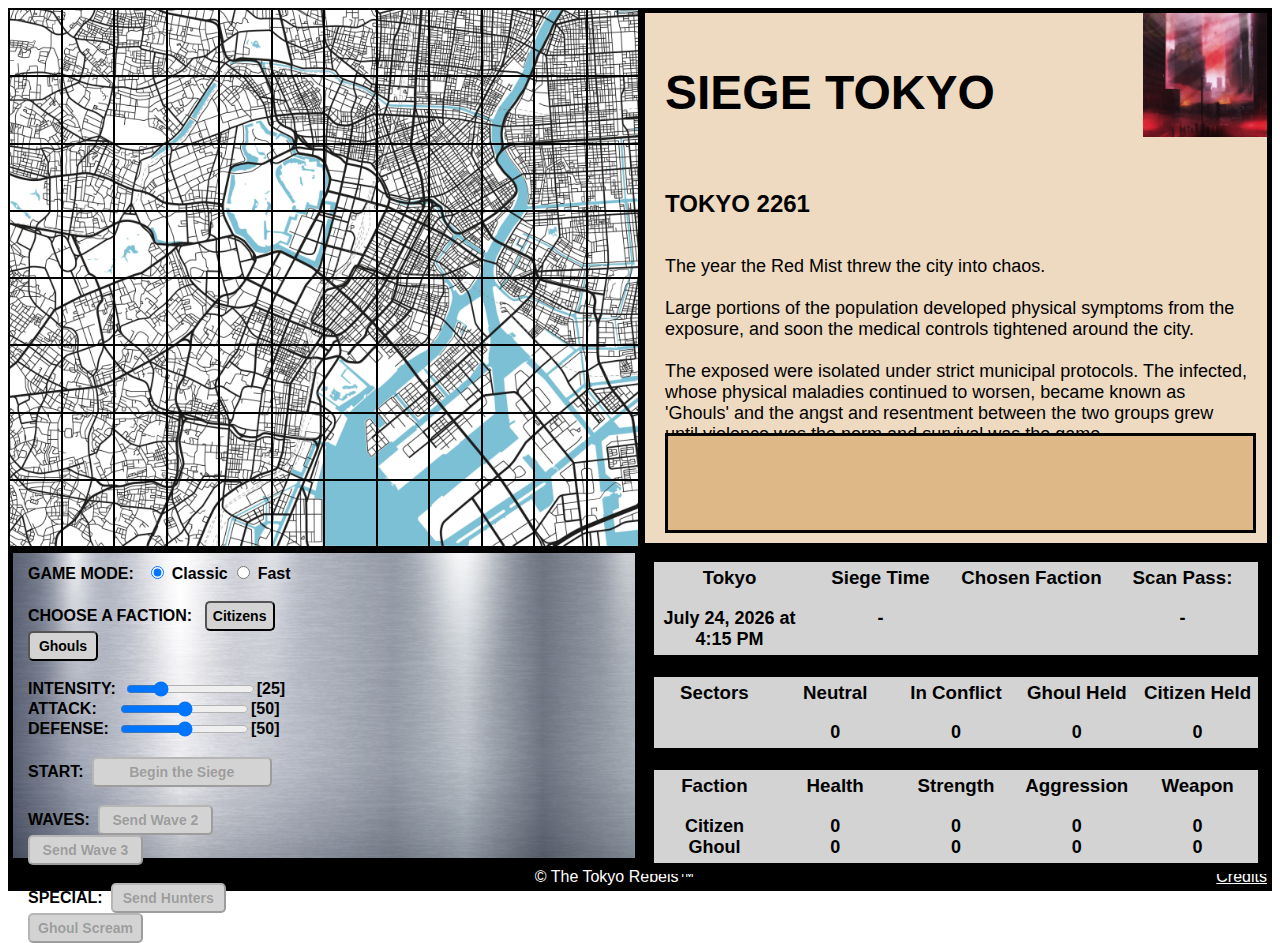
<file: index.html>
<!DOCTYPE html>
<html>

<head>
  <title>SIEGE TOKYO</title>
  <link rel="stylesheet" type="text/css" href="css/style.css">
  <script src="js/story.js" type="module" defer></script>
  <script src="js/input.js" type="module" defer></script>
</head>

<body>
  <!-- list of audio files to be used -->
  <audio id="actionlogSound" src="./sounds/actionlog.mp3"></audio>
  <audio id="telemetry" src="./sounds/telemetry.mp3"></audio>
  <audio id="ghoulScreamSound" src="./sounds/ghoulscream.mp3"></audio>
  <audio id="sendHuntersSound" src="./sounds/SendHunters.mp3"></audio>
  <audio id="battleEndSound" src="./sounds/BattleEnd.mp3"></audio>
  <audio id="splashSound" src="./sounds/Splash.mp3"></audio>
  <audio id="arrivalSound" src="./sounds/Arrival.mp3"></audio>

  <div id="quadrant-container">
    <div id="top-left-quadrant" class="quadrant">
      <div id="map-container">
        <div class="grid">
          <!-- Grid cells will be dynamically generated here -->
        </div>
      </div>
    </div>
    <div id="top-right-quadrant" class="quadrant">

      <div class="header-container">
           <h1>SIEGE TOKYO</h1>
      </div>
      <br>

      <div id="story-container">
        <!-- Story snippets will be displayed here -->
      </div>
      <div id="battle-results-container">
        <!-- The battle results table will be inserted here -->
      </div>
      <div id="action-log" class="quadrant">
        <!-- Log entries will be dynamically added here -->
      </div>
    </div>
    <div id="bottom-left-quadrant" class="quadrant">
      <div id="input-panel">
        <form id="game-form">
          <div>
            <label for="faction-select">GAME MODE:&ensp;</label>
            <input type="radio" id="classicMode" name="mode" value="Classic" checked>
            <label for="classicMode">Classic</label>
            <input type="radio" id="fastMode" name="mode" value="Fast">
            <label for="fastMode">Fast</label>
          </div><br>
          <div><label for="faction-select">CHOOSE A FACTION:&ensp;</label>
            <button id="citizens-button" type="button">Citizens</button>
            <button id="ghouls-button" type="button">Ghouls</button>
          </div><br>
          <div class="slider-container">
            <label class="slider-label" for="intensity-slider">INTENSITY:&ensp;</label>
            <input class="slider" type="range" id="intensity-slider" name="intensity" min="1" max="99" value="25">
            <span id="intensity-value"></span>
          </div>
          <div class="slider-container">
            <label class="slider-label" for="attack-slider">ATTACK:&ensp;</label>
            <input class="slider" type="range" id="attack-slider" name="attack" min="1" max="99" value="50">
            <span id="attack-value"></span>
          </div>
          <div class="slider-container">
            <label class="slider-label" for="defense-slider">DEFENSE:&ensp;</label>
            <input class="slider" type="range" id="defense-slider" name="defense" min="1" max="99" value="50">
            <span id="defense-value"></span>
          </div>
          <br><label for="user-input">START:&ensp;</label><button id="start-button" type="submit">Begin the
            Siege</button>
          <br><br>WAVES:&ensp;<button id="send-wave-2-button">Send Wave 2</button> <button id="send-wave-3-button">Send
            Wave 3</button>
          <br><br>SPECIAL:&ensp;<button id="send-hunters-button">Send Hunters</button> <button
            id="ghoul-scream-button">Ghoul
            Scream</button><br>
        </form>
      </div>
      <div id="cell-details"></div>
    </div>

    <div id="bottom-right-quadrant" class="quadrant">
      <div id="time-panels" class="quadrant">
        <div class="status-panel">
          <h3>Tokyo</h3>
          <span id="tokyo-time" class="panel-stamp">-</span>
        </div>
        <div class="status-panel">
          <h3>Siege Time</h3>
          <span id="game-time" class="panel-stamp">-</span>
        </div>
        <div class="status-panel">
          <h3>Chosen Faction</h3>
          <span id="chosen-faction" class="panel-stamp">-</span>
        </div>
        <div class="status-panel">
          <h3>Scan Pass:</h3>
          <span id="scan-pass-number" class="panel-stamp">-</span>
        </div>
      </div>

      <div id="status-panels" class="quadrant">
        <div class="status-panel">
          <h3>Sectors</h3>
          <span class="status-count"></span>
        </div>
        <div class="status-panel">
          <h3>Neutral</h3>
          <span id="neutral-count" class="status-count">0</span>
        </div>
        <div class="status-panel">
          <h3>In Conflict</h3>
          <span id="fight-count" class="status-count">0</span>
        </div>
        <div class="status-panel">
          <h3>Ghoul Held</h3>
          <span id="ghoul-count" class="status-count">0</span>
        </div>
        <div class="status-panel">
          <h3>Citizen Held</h3>
          <span id="citizen-count" class="status-count">0</span>
        </div>
      </div>


      <div id="aggregate-panels" class="quadrant">
        <div class="status-panel">
          <h3>Faction</h3><span class="aggregate-label"></span>
          <span class="aggregate-value">Citizen</span><br>
          <span class="aggregate-value">Ghoul</span>
        </div>
        <div class="status-panel">
          <h3>Health</h3><span class="aggregate-label"></span>
          <span id="citizen-aggregate-health" class="aggregate-value">0</span><br>
          <span id="ghoul-aggregate-health" class="aggregate-value">0</span>
        </div>
        <div class="status-panel">
          <h3>Strength</h3><span class="aggregate-label"></span>
          <span id="citizen-aggregate-strength" class="aggregate-value">0</span><br>
          <span id="ghoul-aggregate-strength" class="aggregate-value">0</span>
        </div>
        <div class="status-panel">
          <h3>Aggression</h3><span class="aggregate-label"></span>
          <span id="citizen-aggregate-aggression" class="aggregate-value">0</span><br>
          <span id="ghoul-aggregate-aggression" class="aggregate-value">0</span>
        </div>
        <div class="status-panel">
          <h3>Weapon</h3><span class="aggregate-label"></span>
          <span id="citizen-aggregate-weapon" class="aggregate-value">0</span><br>
          <span id="ghoul-aggregate-weapon" class="aggregate-value">0</span>
        </div>
      </div>

    </div>


  </div>
  <footer id="footer" style="text-align: center;">
    <span style="color: white; font-size: 8;">
        <a href="https://tokyorebels.io/" target="_blank" style="color: white; text-decoration: none;">© The Tokyo Rebels™</a>
    </span>
    <a href="credits.html" id="credits-link-dark" target="_blank" style="color: white; float: right">Credits</a>
<!--    <a href="#" id="credits-link" style="color: white; float: right;">Credits</a>-->
</footer>

</body>

</html>
</file>
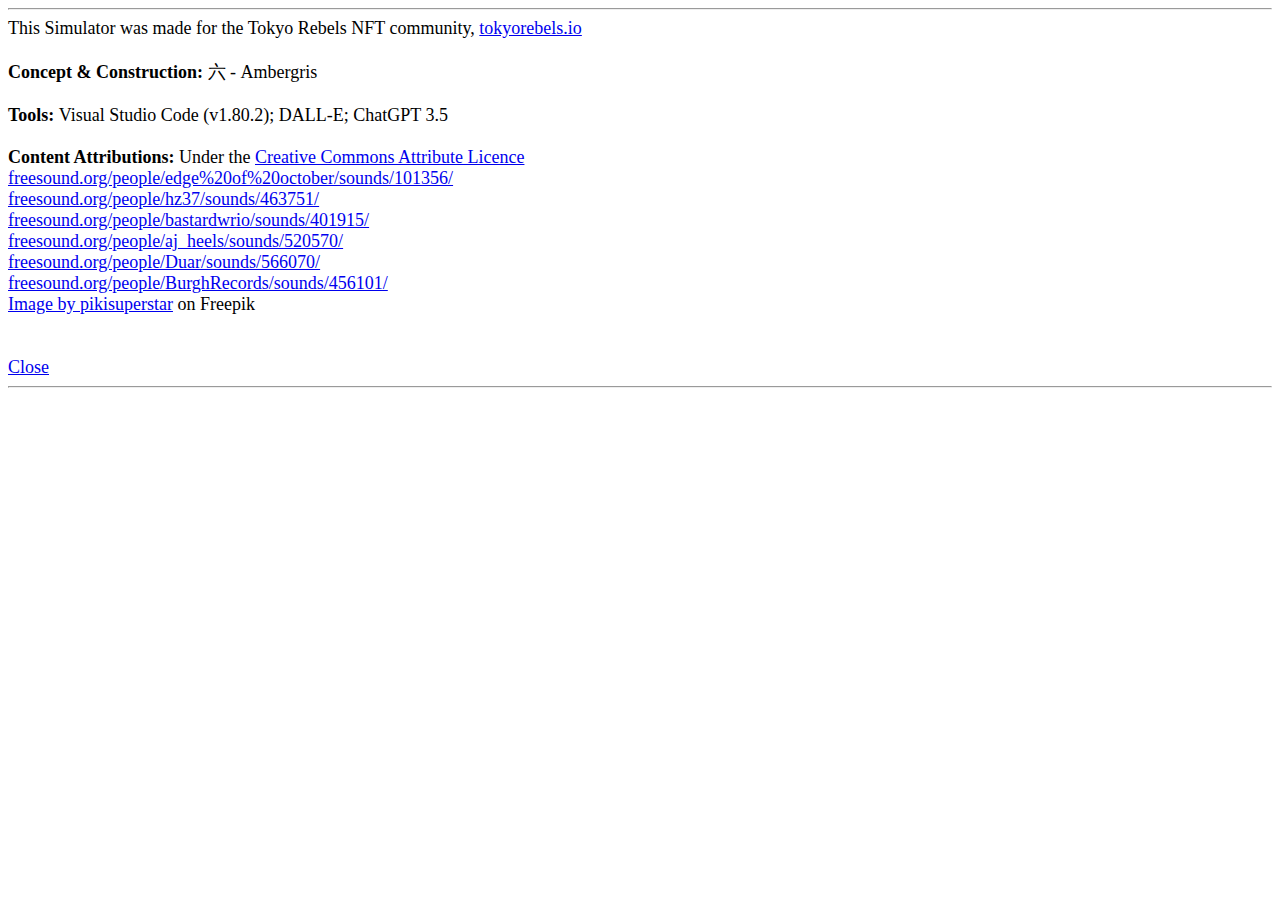
<file: credits.html>
<html>

<head>

</head>

<body>
    <hr>
    <font size='4'>This Simulator was made for the Tokyo Rebels NFT community, <a href='https://tokyorebels.io'
            target='_blank'>tokyorebels.io</a><br>
        <br>
        <b>Concept & Construction: </b>六 - Ambergris<br>
        <br>
        <b>Tools: </b>Visual Studio Code (v1.80.2); DALL-E; ChatGPT 3.5<br>
        <br>
        <b>Content Attributions: </b>Under the <a href='https://creativecommons.org/licenses/by/4.0/legalcode'
            target='_blank'>Creative Commons Attribute Licence</a><br>
        <a href='https://freesound.org/people/edge%20of%20october/sounds/101356/'
            target='_blank'>freesound.org/people/edge%20of%20october/sounds/101356/</a><br>
        <a href='https://freesound.org/people/hz37/sounds/463751/'
            target='_blank'>freesound.org/people/hz37/sounds/463751/</a><br>
        <a href='https://freesound.org/people/bastardwrio/sounds/401915/'
            target='_blank'>freesound.org/people/bastardwrio/sounds/401915/</a><br>
        <a href='https://freesound.org/people/aj_heels/sounds/520570/'
            target='_blank'>freesound.org/people/aj_heels/sounds/520570/</a><br>
        <a href='https://freesound.org/people/Duar/sounds/566070/'
            target='_blank'>freesound.org/people/Duar/sounds/566070/</a><br>
        <a href='https://freesound.org/people/BurghRecords/sounds/456101/'
            target='_blank'>freesound.org/people/BurghRecords/sounds/456101/</a><br>
        <a href='https://www.freepik.com/free-vector/metallic-texture-background_5617363.htm#query=metal%20gradient&position=1&from_view=search&track=ais#position=1&query=metal%20gradient'
            target='_blank'>Image by pikisuperstar</a> on Freepik<br>

        <br><br><a href="#" onclick="closeWindow()">Close</a>
    </font>
    <script>
        function closeWindow() {
            window.close(); // Close the current window
        }
    </script>
    <hr>
</body>


</html>
</file>
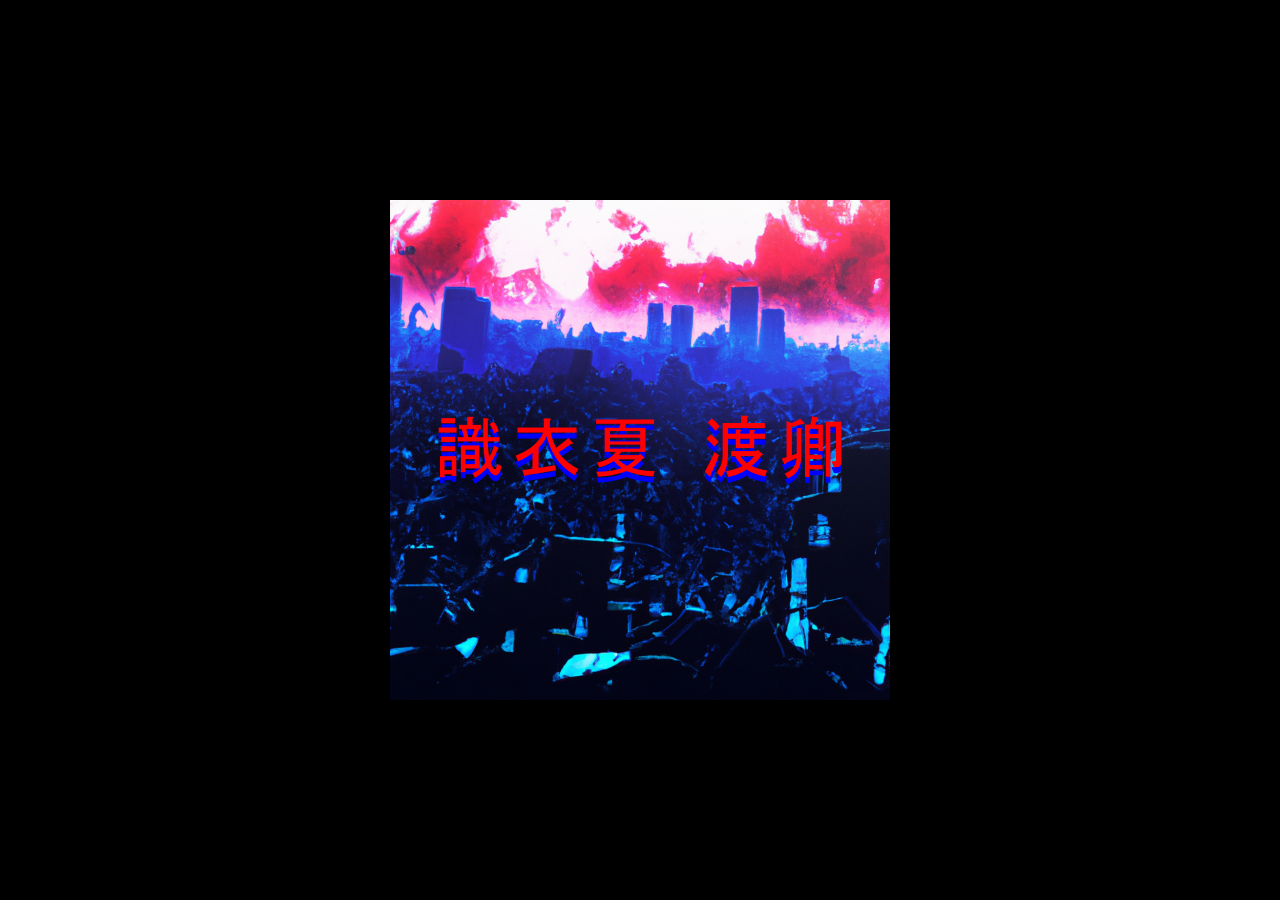
<file: splash.html>
<!DOCTYPE html>
<html>

<head>
  <title>Siege Tokyo</title>
  <link rel="stylesheet" type="text/css" href="css/splash-style.css">
</head>

<body>
  <audio id="splashSound" src="./sounds/Splash.mp3"></audio>

  <div id="splashScreen">
    <!-- Add your splash screen elements here -->
    <img src="img/splash.png" alt="Siege Tokyo" width="100%" height="100%">
    <audio autoplay><source src="./sounds/Splash.mp3" type="audio/mp3"></audio>
   <!--<video autoplay muted>
      <source src="img/Splash.mp4" type="video/mp4">
    </video>
  </div>-->

  <script>
    // Function to hide the splash screen and load index.html
    function hideSplashScreen() {
      window.location.href = 'index.html';
    }

    // After 5 seconds, hide the splash screen and load index.html
    setTimeout(hideSplashScreen, 5100);
  </script>
</body>

</html>
</file>
<file: css/style.css>
/* style.css */

body {
  font-family: Arial, sans-serif;
}

h1 {
  font-size: 3em; /* Twice the size of the default h1 font */
}

/* Define the animation */

@keyframes pulse-border {
  0% {
    border-width: 1px;
  }
  50% {
    border-width: 2px;
    border-color: yellow;
      
  }
  100% {
    border-width: 1px;
  }
}

@keyframes pulse-screen {
  0% {
    border-width: 5px;
  }
  20% {
    border-width: 5px;
    border-color: rgb(255, 0, 0);
  }
  40%
   {
      border-width: 5px;
      border-color: rgb(0, 0, 255);
  }
  100% {
    border-width: 5px;
  }
}
/* Set the size of the quadrant container */
#quadrant-container {
    width: 100%;
    height: 95vh;
    display: grid;
/*    grid-template-columns: 1fr 1fr; Divide the container into two columns */ 
    grid-template-columns: 50% 50%; 
    grid-template-rows: 60vh 35vh; /* Set the height of the rows */
  }
  
 /* Style the quadrants */
.quadrant {
    box-sizing: border-box;
    border: 3px solid black;
    position: relative; /* Add this line */
  }
  
 /* padding for the right hand quadrants*/ 
  #top-right-quadrant{
    /*  #top-left-quadrant, */  
      padding: 20px;
      background-color: rgb(238, 218, 193); 
      border: 5px solid black;


    }

    #top-left-quadrant {
/*  #top-left-quadrant, */  
  padding: 0px;
  background-color: black; 
border: 0px solid black;
animation: pulse-screen 60s infinite; /* Run the animation infinitely */
}

#bottom-right-quadrant {
  /*  #top-left-quadrant, */  
    padding-top: 0px;
    background-color: black; 
  /* border: 10px solid black; */
  }
  

#bottom-left-quadrant {
  display: flex;
  align-items: stretch;
  padding: 5px;
 /* background-color: rgb(238, 218, 193);*/
  border: 5px solid black;
  background-image: url('/img/metal.png'); /* Replace 'your-background-image.jpg' with the actual image file path */
  background-size: cover; /* This property makes the background image cover the entire element */
  background-repeat: no-repeat;
  background-position: center center;
}


#footer {
  background-color: black;
  color: white;
  text-align: center;
  padding: 5px;
}


/* Position the grid in the top-left quadrant */
#map-container {
  width: 100%;
  height: 100%;
  background-image: url('/img/TokyoMap.png'); 
  background-size: cover;
  position: relative;
  display: flex;
  align-items: stretch;
}
 /* Specify the grid lines to be black */
#map-container > .grid {
  display: grid;
  grid-template-columns: repeat(12, 1fr); /* numCol and numRows need to be mirrored here */
  grid-template-rows: repeat(8, 1fr);
  width: 100%;
  height: 100%;
  border: 1px solid black;
  box-sizing: border-box;
}

/* Specify the grid lines to be yellow for fighting cells */
#map-container > .grid > .cell {
  border: 1px solid black;
  border-color: black;
  transition: border-color 0.3s ease-in-out;
  /* Add the following flex properties */
  display: flex;
  flex-wrap: wrap;
  align-content: flex-start; /* To align items to the start of the container */
}

#map-container > .grid > .cell.fighting {
 border: 1px solid black;
  background-color: rgba(255,255,0,0.3);
  animation: pulse-border 5s infinite; /* Run the animation infinitely every 5 seconds */
}
 
#map-container > .grid > .cell.citizen {
  border: 2px solid blue;
  background-color: rgba(0,0,255,0.35);
  animation: none;
}

#map-container > .grid > .cell.ghoul {
  border: 2px solid red;
  background-color: rgba(255,0,0,0.35);
  animation: none;
}


#map-container > .grid > .cell.rage {
  border: 1px solid purple;
  background-color: rgba(135, 85, 148, 0.35); 
   animation: pulse-border 1s infinite; /* Run the animation infinitely every 5 seconds */
 }

  /* Specify the grid lines to be black */
#map-container > div {
    box-sizing: border-box;
    border: 1px solid black;
  }

  
  /* Position the action log in the top-right quadrant */
  #action-log {
    grid-column: 2;
    grid-row: 1;
    position: absolute;
    bottom: 10px;
    /*height: 50px;*/
    height: 100px; /* Increase the height to display more logs */
    width: 95%;
   /* overflow-y: auto; */
    overflow-y: scroll;
    background-color: burlywood;
 }
  
  /* Position the input panel in the bottom-left quadrant */
  #input-panel {
    flex: 1;
    grid-column: 1;
    grid-row: 2;
    margin-left: 10px;
    font-weight: bold;
  }
  
  #cell-details {
    flex: 1;
    display: flex;
    flex-direction: column;
    justify-content: flex-start; 
 /*   align-items: flex-end; */
    padding: 10px;
    margin-left: 50px;
    
    /* Add any additional styles specific to the cell-details section */
  }

  /* Style the action log */
  #game-actions {
    list-style-type: none;
    padding: 0;
    margin: 0;
  }
  
  /* Style the input panel form */
  #game-form {
    margin-top: 5px;
  }
  
  .grid-cell {
    border: 1px solid black;
    /* Additional styling properties for the grid cells */
  }

  .slider-container {
    display: flex;
    align-items: center;
    margin-bottom: 0px;
  }

  .slider-label {
    flex: 0 0 90px; /* Fixed width for the labels */
  }

  .slider {
    flex: 0.8; /* Remaining space for the slider */
  }


  /* Add styles for the chosen faction */
#chosen-faction {
  font-weight: bold;
}

/* Styles for the Citizens faction */
#chosen-faction.citizens {
  color: blue;
}

/* Styles for the Ghouls faction */
#chosen-faction.ghouls {
  color: red;
}

.cell {
  position: relative;
}

.rebel-container {
  position: absolute;
  top: 50%;
  left: 50%;
  transform: translate(-50%, -50%);
  z-index: 1;
}

.citizen-circle {
  width: 10px;
  height: 10px;
  background-color: blue;
  border-radius: 50%;
  opacity: 100%;
 
}

.ghoul-circle {
  width: 10px;
  height: 10px;
  background-color: red;
  border-radius: 50%;
  opacity: 100%;
}
  
  .hunter-circle {
    width: 10px;
    height: 10px;
   background-color: rgb(53, 177, 177);
   border-radius: 50%;
    opacity: 100%;
    
  }

.header-container {
  display: flex;
  align-items: left;  
  justify-content: left;
}

.align-right {
    float: right;
  }

  .align-left {
    float: left;
  }

   #status-panels {
    display: flex;
    justify-content: space-between;
    background-color: lightgrey;
    border: 11px solid black;
  }
  
  .status-panel {
    flex: 1;
    text-align: center;
    padding: 5px;
  }
  
  .status-panel h3 {
    margin-top: 0;
  }
  
  .status-panel .status-count {
    font-size: 18px;
    font-weight: bold;
  }
  
  #aggregate-panels {
    display: flex;
    justify-content: space-between;
    background-color: lightgrey;
    border: 11px solid black;
    flex-basis: 100%; /* Adjust this value as needed */
  }
  
  .status-panel .aggregate-value {
    font-size: 18px;
    font-weight: bold;
  }

  #time-panels {
    display: flex;
    justify-content: space-between;
    background-color: lightgrey;
    border: 11px solid black;
  }
  

  .status-panel .panel-stamp {
    font-size: 18px;
    font-weight: bold;
  }

 /* Custom styles for the buttons */
 #citizens-button, #ghouls-button  {
  width: 70px; /* Adjust the width as needed */
  height: 30px; /* Adjust the height as needed */
  font-size: 14px; /* Adjust the font size as needed */
  border-radius: 5px;
  background-color: lightgrey;
  font-weight: bold;
}

#start-button {
  width: 180px; /* Adjust the width as needed */
  height: 30px; /* Adjust the height as needed */
  font-size: 14px; /* Adjust the font size as needed */
  font-weight: bold;
  background-color: lightgrey;
  border-radius: 5px;
}


  #send-hunters-button, #ghoul-scream-button,#send-wave-2-button, #send-wave-3-button {
  width: 115px; /* Adjust the width as needed */
  height: 30px; /* Adjust the height as needed */
  font-size: 14px; /* Adjust the font size as needed */
  border-radius: 5px;
  background-color: lightgrey;
  font-weight: bold;
}

#citizens-button.clicked, #send-hunters-button.clicked {
background-color: rgb(147, 200, 224);
font-weight: bold;
/*font-size: 18px;*/
}

#ghouls-button.clicked, #ghoul-scream-button.clicked {
  background-color: rgb(238, 118, 118);
  font-weight: bold;
  /*font-size: 18px;*/
  }

  #start-button.clicked, #send-wave-2-button.clicked, #send-wave-3-button.clicked  {
    background-color: rgb(220, 135, 231);
    font-weight: bold;
    /*font-size: 18px;*/
    }
  

 
 /* Add this style to hide the non-chosen buttons */
#citizens-button.notclicked,
#ghouls-button.notclicked,
#send-hunters-button.notclicked,
#ghoul-scream-button.notclicked
 {
  display: none;
}
/* story backgrounds */

.background-intro {
  background-image: url('/img/City.png'); /* Replace 'your-background-image.jpg' with the actual image file path */
  background-size: 20% auto;
  background-repeat: no-repeat;
  background-position: top right;
}


.background-hunter {
  background-image: url('/img/hunter.png'); /* Replace 'your-background-image.jpg' with the actual image file path */
  background-size: 20% auto;
  background-repeat: no-repeat;
  background-position: top right;
}

.background-blank {
  background-image: url('/img/blank.png'); /* Replace 'your-background-image.jpg' with the actual image file path */
  background-size: 20% auto;
  background-repeat: no-repeat;
  background-position: top right;
}

.background-ghoulking {
  background-image: url('/img/ghoulking.png'); /* Replace 'your-background-image.jpg' with the actual image file path */
  background-size: 20% auto;
  background-repeat: no-repeat;
  background-position: top right;
}

.background-crosshairs {
  background-image: url('/img/crosshairs2.png'); /* Replace 'your-background-image.jpg' with the actual image file path */
  background-size: 20% auto;
  background-repeat: no-repeat;
  background-position: top right;
}

.background-fight {
  background-image: url('/img/fight2.png'); /* Replace 'your-background-image.jpg' with the actual image file path */
  background-size: 20% auto;
  background-repeat: no-repeat;
  background-position: top right;
}

.background-intensity {
  background-image: url('/img/intensity.png'); /* Replace 'your-background-image.jpg' with the actual image file path */
  background-size: 20% auto;
  background-repeat: no-repeat;
  background-position: top right;
}

.background-attack {
  background-image: url('/img/attack2.png'); /* Replace 'your-background-image.jpg' with the actual image file path */
  background-size: 20% auto;
  background-repeat: no-repeat;
  background-position: top right;
}

.background-ghoulwin {
  background-image: url('/img/GhoulWin.png'); /* Replace 'your-background-image.jpg' with the actual image file path */
  background-size: 20% auto;
  background-repeat: no-repeat;
  background-position: top right;
}

.background-citizenwin {
  background-image: url('/img/CitizenWin.png'); /* Replace 'your-background-image.jpg' with the actual image file path */
  background-size: 20% auto;
  background-repeat: no-repeat;
  background-position: top right;
}

.background-wave1 {
  background-image: url('/img/wave1.png'); /* Replace 'your-background-image.jpg' with the actual image file path */
  background-size: 20% auto;
  background-repeat: no-repeat;
  background-position: top right;
}

.background-wave2 {
  background-image: url('/img/wave2.png'); /* Replace 'your-background-image.jpg' with the actual image file path */
  background-size: 20% auto;
  background-repeat: no-repeat;
  background-position: top right;
}

.background-wave3 {
  background-image: url('/img/wave3.png'); 
  background-size: 20% auto;
  background-repeat: no-repeat;
  background-position: top right;
}

.background-specials {
  background-image: url('/img/specials.png'); 
  background-size: 20% auto;
  background-repeat: no-repeat;
  background-position: top right;
}


/* Custom styles for the battle results table */
#battle-results {
  font-size: 20px;
  width: 100%;
  border-collapse: collapse;
  margin-top: 20px;
}

#battle-results th,
#battle-results td {
  border: 2px solid black;
  padding: 10px;
  text-align: center;
}

.table-header {
  background-color: lightgray;
}

.table-cell-c {
  background-color: rgb(147, 200, 224);
}

.table-cell-g {
  background-color: rgb(238, 118, 118);
}

/* Add your existing button styles here */
.rematch-button {
  width: 180px;
  height: 40px;
  font-size: 15px;
  font-weight: bold;
  background-color: lightgrey;
 
}
</file>
<file: css/splash-style.css>
/* CSS styles for the splash screen */
body, html {
    margin: 0;
    padding: 0;
    height: 100%;
    overflow: hidden; /* Hide the browser scrollbars */
    background-color: black;
  }
  

  #splashScreen {
    width: 500px;
    height: 500px;
    position: fixed;
    top: 50%;
    left: 50%;
    transform: translate(-50%, -50%);
   
  }
  

  #splashScreen img {
    /* Adjust the styling for the splash image as needed */
    width: 100%;
    height: 100%;
    object-fit: cover;
  }
</file>
